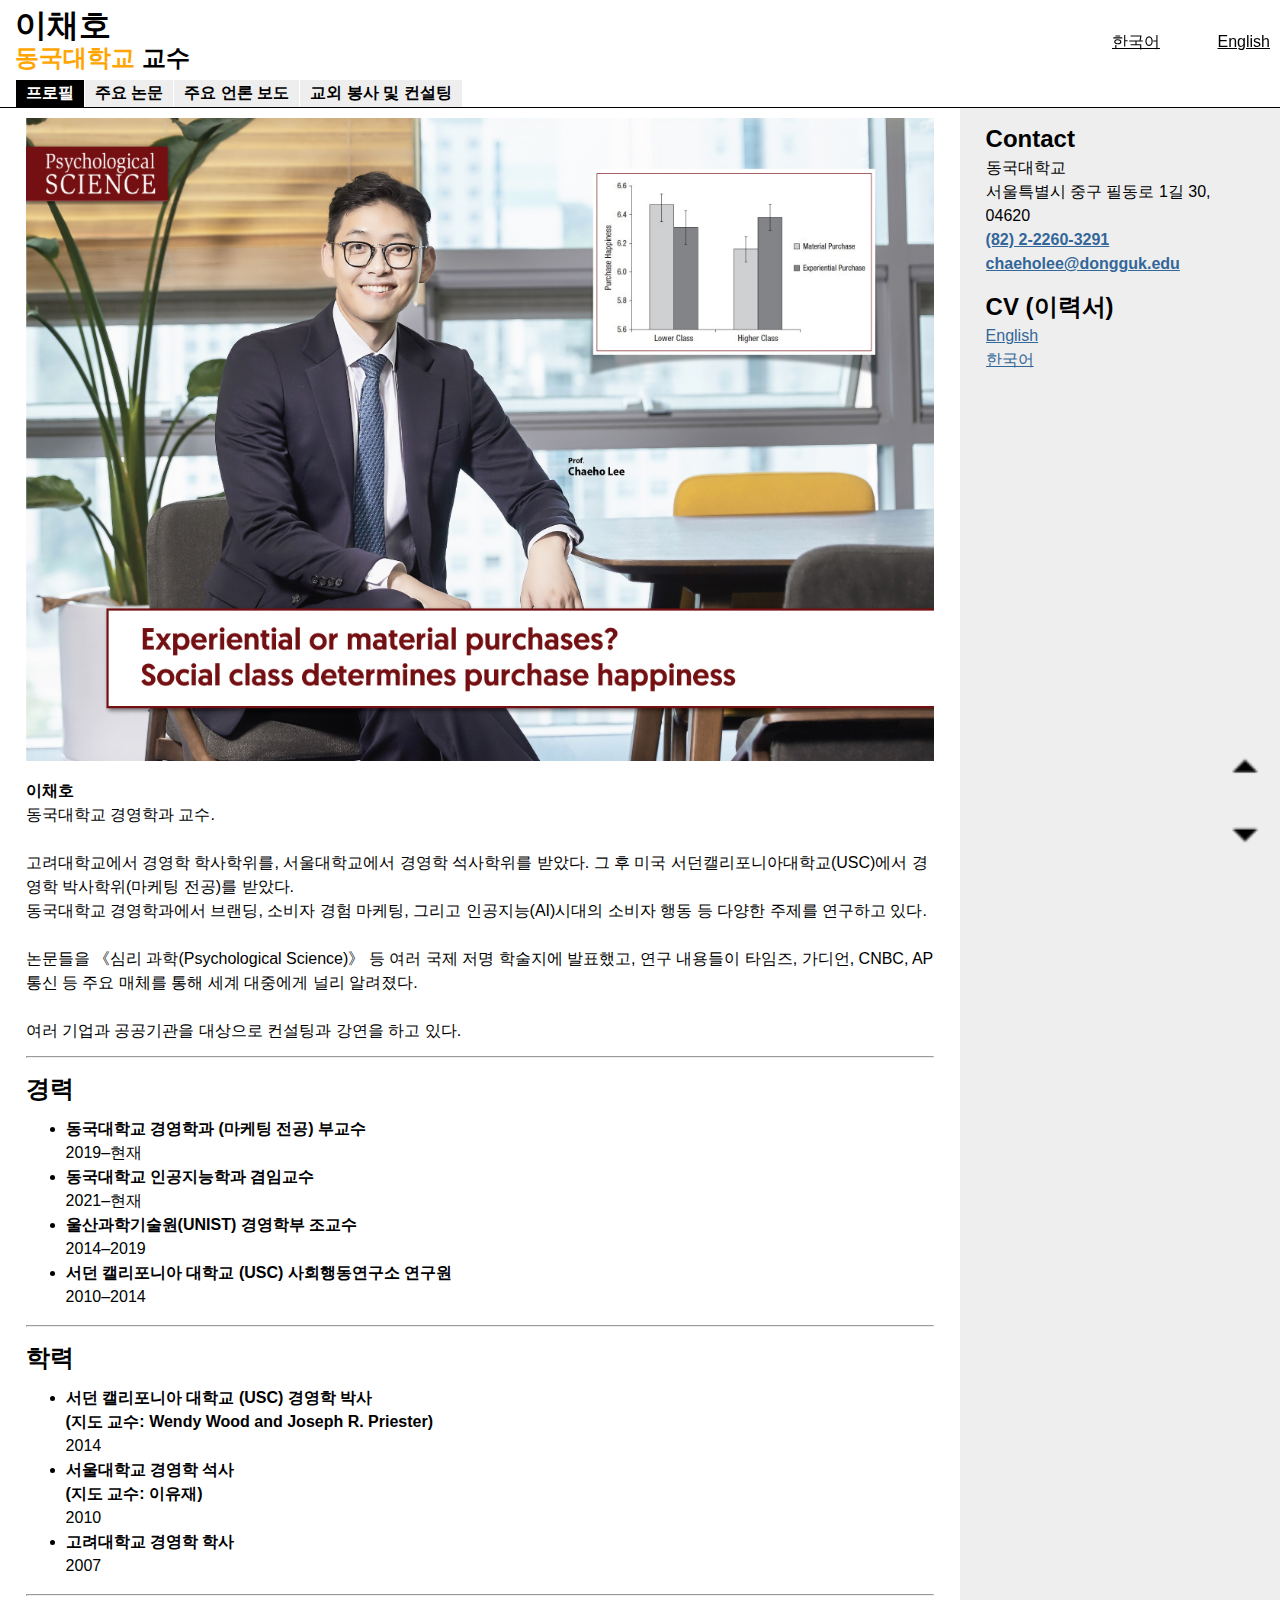
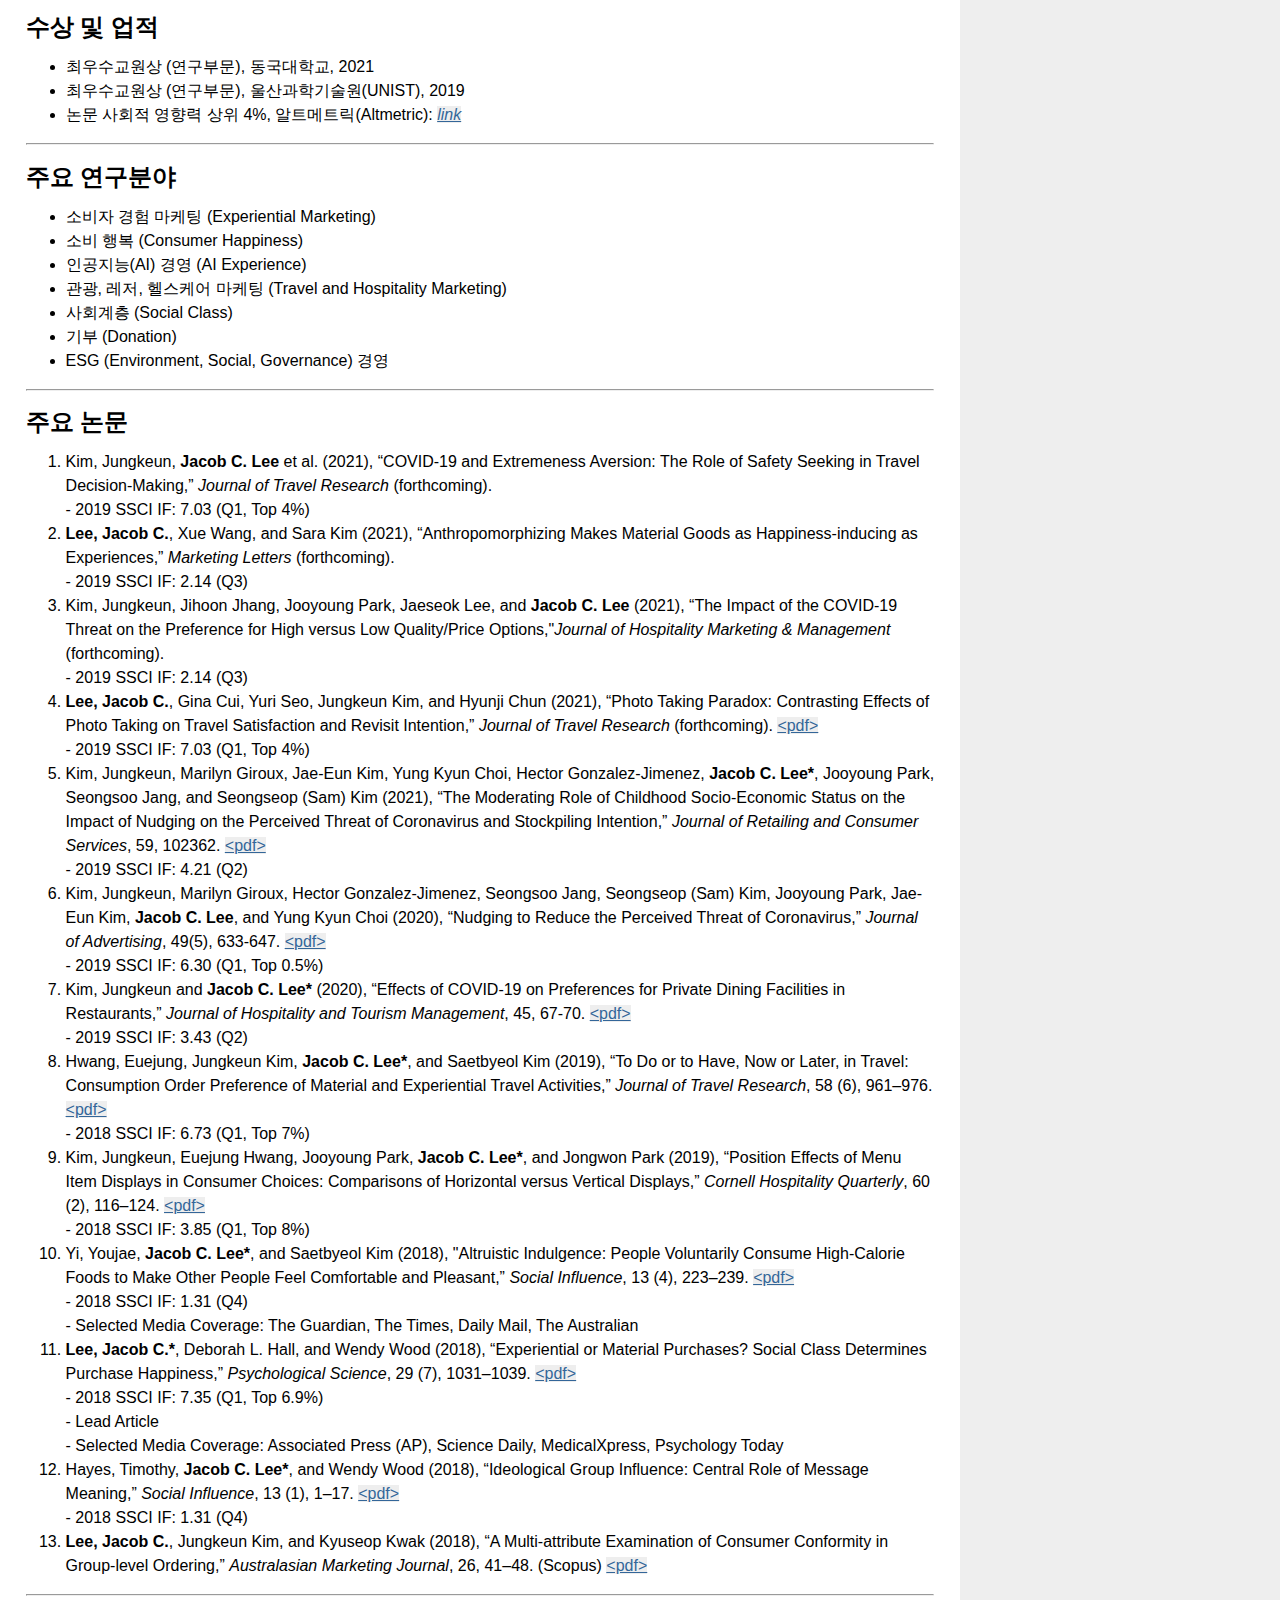
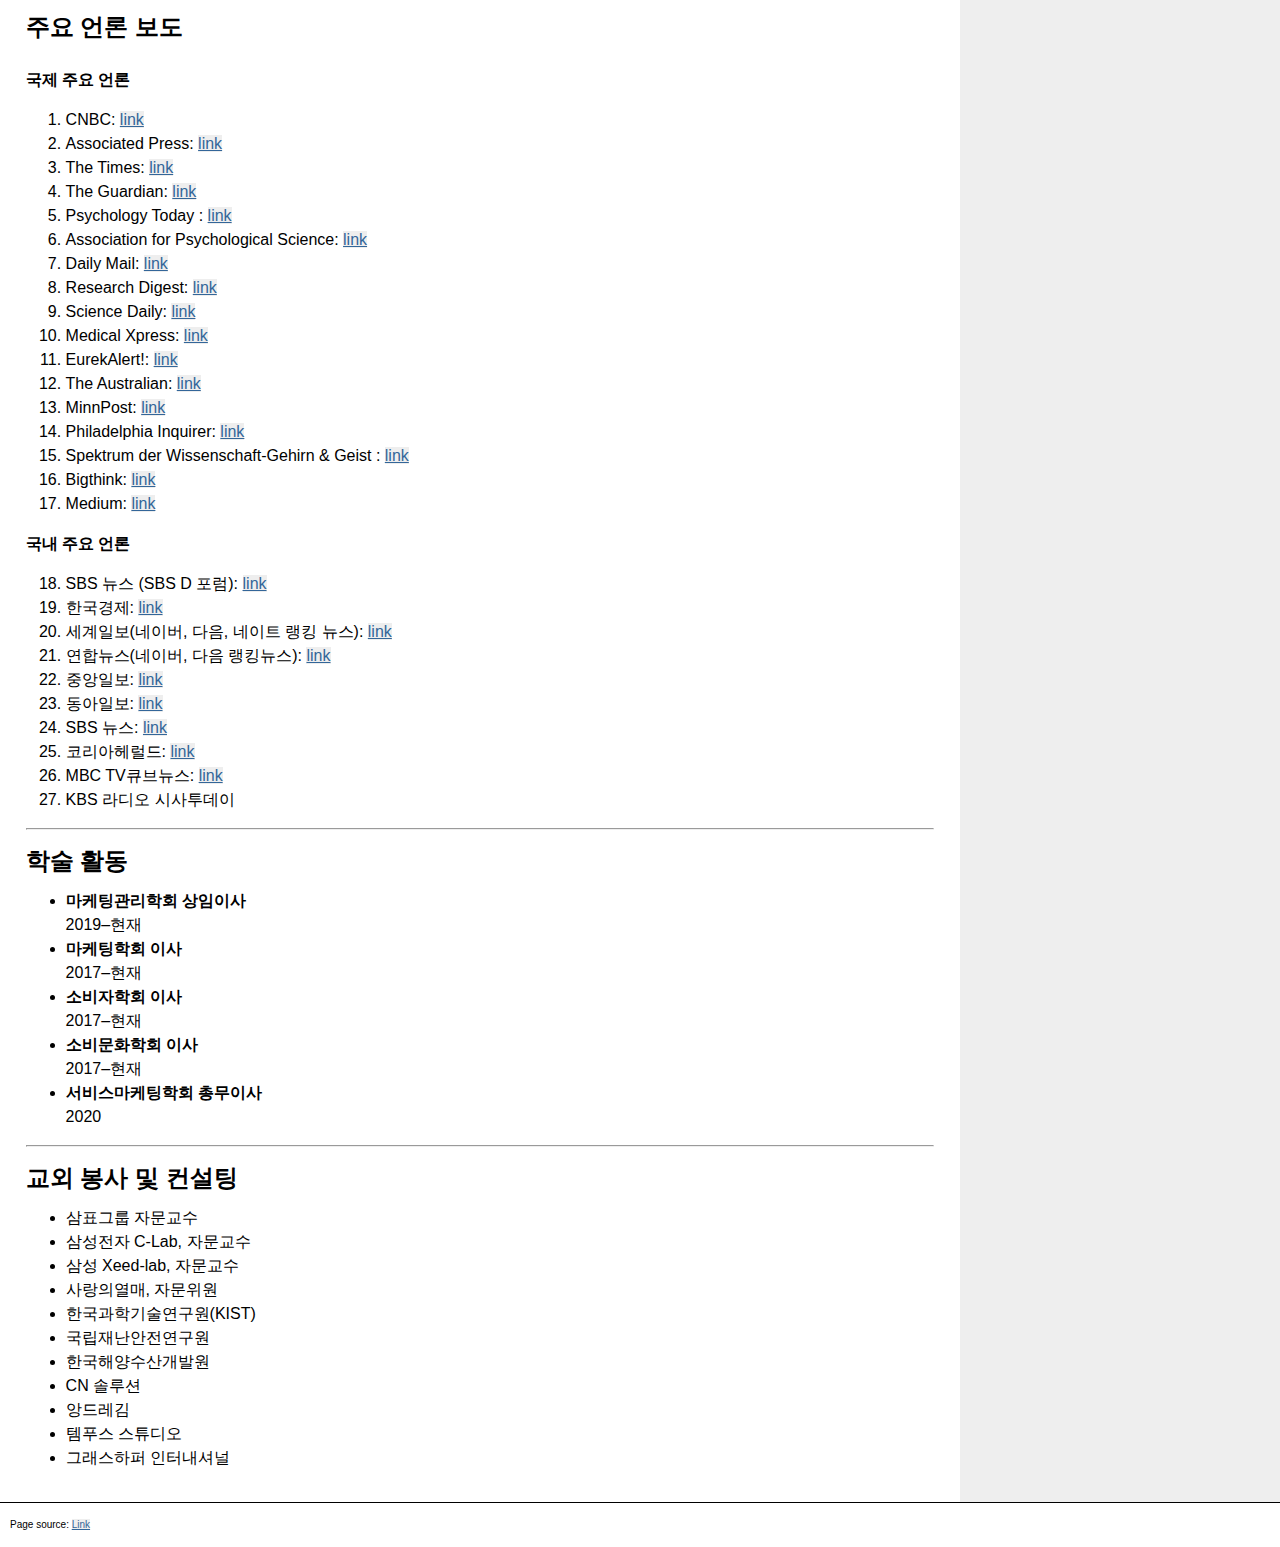
<file: index.html>
<!DOCTYPE html PUBLIC "-//W3C//DTD XHTML 1.0 Strict//EN" "https://www.w3.org/TR/xhtml1/DTD/xhtml1-strict.dtd">
<html xmlns="https://www.w3.org/1999/xhtml" xml:lang="en-GB">
<head>
	<title>이채호 교수</title>
	<meta http-equiv="Content-Type" content="application/xhtml+xml; charset=utf-8" />
	<meta name="description" content="Prof. Chaeho Lee" />
	<meta name="keywords" content="Prof. Chaeho Lee" />
	<meta name="robots" content="index, follow" />

	<!-- 카카오톡 링크 공유 시 표시되는 이미지 및 정보 수정 -->
	<meta property="og:type" content="website">
	<meta property="og:url" content="http://chaeho.com">
	<meta property="og:title" content="이채호 교수">
	<meta property="og:description" content="이채호 교수 공식 웹사이트">
	<meta property="og:image" content="http://chaeho.com/figures/dguicon.PNG">

	<link rel="shortcut icon" href="figures/dguicon.PNG" type="image/x-icon" />
	<link href="https://cdn.jsdelivr.net/npm/bootstrap@5.0.0-beta3/dist/css/bootstrap.min.css" rel="stylesheet" integrity="sha384-eOJMYsd53ii+scO/bJGFsiCZc+5NDVN2yr8+0RDqr0Ql0h+rP48ckxlpbzKgwra6" crossorigin="anonymous">
	<link rel="stylesheet" type="text/css" href="style.css" media="screen" />
</head>

<body>
<div id="header">
	<h1>이채호</h1>
	<h2><FONT color="orange">동국대학교</FONT> 교수</h2>
    <ul>
		<li><a href="#profile" class="active"><span><b>프로필</b></span></a></li>
		<li><a href="#pubs"><span><b>주요 논문</b></span></a></li>
		<li><a href="#media"><span><b>주요 언론 보도</b></span></a></li>
		<li><a href="#consulting"><span><b>교외 봉사 및 컨설팅</b></span></a></li>
	</ul>
</div>
<div class="colmask rightmenu">
        <div class="colleft">
                <div class="col1">
					<img class ="introduce" src="figures/profile_fixed.jpg">
					<p>
						<strong>이채호</strong><br>
						동국대학교 경영학과 교수.<br><br>
						고려대학교에서 경영학 학사학위를, 서울대학교에서 경영학 석사학위를 받았다. 그 후 미국 서던캘리포니아대학교(USC)에서 경영학 박사학위(마케팅 전공)를 받았다.<br>
						동국대학교 경영학과에서 브랜딩, 소비자 경험 마케팅, 그리고 인공지능(AI)시대의 소비자 행동 등 다양한 주제를 연구하고 있다.<br><br>
						논문들을 《심리 과학(Psychological Science)》 등 여러 국제 저명 학술지에 발표했고, 연구 내용들이 타임즈, 가디언, CNBC, AP통신 등 주요 매체를 통해 세계 대중에게 널리 알려졌다.<br><br>
						여러 기업과 공공기관을 대상으로 컨설팅과 강연을 하고 있다.
					</p>
					<hr>
					<h2 id="1">경력</h2>
				<ul>
					<li><b>동국대학교 경영학과 (마케팅 전공) 부교수</b><br>2019–현재</li>
					<li><b>동국대학교 인공지능학과 겸임교수</b><br>2021–현재</li>
					<li><b>울산과학기술원(UNIST) 경영학부 조교수</b><br>2014–2019</li>
					<li><b>서던 캘리포니아 대학교 (USC) 사회행동연구소 연구원</b><br>2010–2014</li>
				</ul>
				<hr>
				<h2 id="2">학력</h2>
				<ul>
					<li><b>서던 캘리포니아 대학교 (USC) 경영학 박사 
						<br>(지도 교수: Wendy Wood and Joseph R. Priester)</b><br>2014<br> 
					<li><b>서울대학교 경영학 석사 
						<br>(지도 교수: 이유재)</b>
						<br>2010<br> 
					<li><b>고려대학교 경영학 학사</b>
						<br>2007
				</ul>
				<hr>
				<h2 id="awards">수상 및 업적</h2>
					<ul>
						<li>
							최우수교원상 (연구부문), 동국대학교, 2021
						</li>
						<li>
							최우수교원상 (연구부문), 울산과학기술원(UNIST), 2019
						</li>
						<li>
							논문 사회적 영향력 상위 4%, 알트메트릭(Altmetric): <a href="https://sage.altmetric.com/details/42559614#score"><i>link</i></a>
						</li>
					</ul>
				<hr>
				<h2 id="4">주요 연구분야</h2>
				<ul>
					<li>소비자 경험 마케팅 (Experiential Marketing)</li>
					<li>소비 행복 (Consumer Happiness)</li>
					<li>인공지능(AI) 경영 (AI Experience)</li>
					<li>관광, 레저, 헬스케어 마케팅 (Travel and Hospitality Marketing)</li>
					<li>사회계층 (Social Class)</li>
					<li>기부 (Donation)</li>
					<li>ESG (Environment, Social, Governance) 경영</li>
				</ul>
				<hr>
			<h2 id="pubs">주요 논문</h2>
				<ol>
					<li>Kim, Jungkeun, <b>Jacob C. Lee</b> et al. (2021), “COVID-19 and Extremeness Aversion: The Role of Safety Seeking in Travel Decision-Making,” <i>Journal of Travel Research</i> (forthcoming).
						<br>- 2019 SSCI IF: 7.03 (Q1, Top 4%)
					</li>
					<li><b>Lee, Jacob C.</b>, Xue Wang, and Sara Kim (2021), “Anthropomorphizing Makes Material Goods as Happiness-inducing as Experiences,” <i>Marketing Letters</i> (forthcoming).
						<br>- 2019 SSCI IF: 2.14 (Q3)
					</li>
					<li>Kim, Jungkeun, Jihoon Jhang, Jooyoung Park, Jaeseok Lee, and <b>Jacob C. Lee</b> (2021), “The Impact of the COVID-19 Threat on the Preference for High versus Low Quality/Price Options,"<i>Journal of Hospitality Marketing & Management</i> (forthcoming).
						<br>- 2019 SSCI IF: 2.14 (Q3)
					</li>
					<li><b>Lee, Jacob C.</b>, Gina Cui, Yuri Seo, Jungkeun Kim, and Hyunji Chun (2021), “Photo Taking Paradox: Contrasting Effects of Photo Taking on Travel Satisfaction and Revisit Intention,” <i>Journal of Travel Research</i> (forthcoming).
						<a href="Archive/4/Lee et al (2021) JTR_Photo Paradox.pdf">&lt;pdf&gt;</a>
						<br>- 2019 SSCI IF: 7.03 (Q1, Top 4%)
					</li>
					<li>Kim, Jungkeun, Marilyn Giroux, Jae-Eun Kim, Yung Kyun Choi, Hector Gonzalez-Jimenez, <b>Jacob C. Lee*</b>, Jooyoung Park, Seongsoo Jang, and Seongseop (Sam) Kim (2021), “The Moderating Role of Childhood Socio-Economic Status on the Impact of Nudging on the Perceived Threat of Coronavirus and Stockpiling Intention,” <i>Journal of Retailing and Consumer Services</i>, 59, 102362.
						<a href="Archive/5/Kim et al (2021) JRCS_ COVID SES Stockpiling.pdf">&lt;pdf&gt;</a>
						<br>- 2019 SSCI IF: 4.21 (Q2)
					</li>
					<li>Kim, Jungkeun, Marilyn Giroux, Hector Gonzalez-Jimenez, Seongsoo Jang, Seongseop (Sam) Kim, Jooyoung Park, Jae-Eun Kim, <b>Jacob C. Lee</b>, and Yung Kyun Choi (2020), “Nudging to Reduce the Perceived Threat of Coronavirus,” <i>Journal of Advertising</i>, 49(5), 633-647.  
						<a href="Archive/6/Kim et al (2020) JA_Nudging to Reduce COVID Threat.pdf">&lt;pdf&gt;</a>
						<br>- 2019 SSCI IF: 6.30 (Q1, Top 0.5%)
					</li>
					<li>Kim, Jungkeun and <b>Jacob C. Lee*</b> (2020), “Effects of COVID-19 on Preferences for Private Dining Facilities in Restaurants,” <i>Journal of Hospitality and Tourism Management</i>, 45, 67-70.  
						<a href="Archive/7/8 Kim & Lee (2020) JHTM_COVID on Private Dining.pdf">&lt;pdf&gt;</a>
						<br>- 2019 SSCI IF: 3.43 (Q2)
					</li>
					<li>Hwang, Euejung, Jungkeun Kim, <b>Jacob C. Lee*</b>, and Saetbyeol Kim (2019), “To Do or to Have, Now or Later, in Travel: Consumption Order Preference of Material and Experiential Travel Activities,” <i>Journal of Travel Research</i>, 58 (6), 961–976. 
						<a href="Archive/8/Hwang (2019) JTR_Experiential & Material Travel Schedule.pdf">&lt;pdf&gt;</a>
						<br>- 2018 SSCI IF: 6.73 (Q1, Top 7%)
					</li>
					<li>Kim, Jungkeun, Euejung Hwang, Jooyoung Park, <b>Jacob C. Lee*</b>, and Jongwon Park (2019), “Position Effects of Menu Item Displays in Consumer Choices: Comparisons of Horizontal versus Vertical Displays,” <i>Cornell Hospitality Quarterly</i>, 60 (2), 116–124. 
						<a href="Archive/9/Kim et al (2019) CHQ_ Menu Position Effects.pdf">&lt;pdf&gt;</a>
						<br>- 2018 SSCI IF: 3.85 (Q1, Top 8%)
					</li>
					<li>Yi, Youjae, <b>Jacob C. Lee*</b>, and Saetbyeol Kim (2018), "Altruistic Indulgence: People Voluntarily Consume High-Calorie Foods to Make Other People Feel Comfortable and Pleasant,” <i>Social Influence</i>, 13 (4), 223–239. 
						<a href="Archive/10/Yi et al (2018) SI_Altruistic Indulgence.pdf">&lt;pdf&gt;</a>
						<br>- 2018 SSCI IF: 1.31 (Q4)
						<br>- Selected Media Coverage: The Guardian, The Times, Daily Mail, The Australian
					</li>
					<li>
						<b>Lee, Jacob C.*</b>, Deborah L. Hall, and Wendy Wood (2018), “Experiential or Material Purchases? Social Class Determines Purchase Happiness,” <i>Psychological Science</i>, 29 (7), 1031–1039.
						<a href="Archive/11/Lee et al (2018) PS_ Social Class & Happiness.pdf">&lt;pdf&gt;</a>
						<br>- 2018 SSCI IF: 7.35 (Q1, Top 6.9%) 
						<br>- Lead Article
						<br>- Selected Media Coverage: Associated Press (AP), Science Daily, MedicalXpress, Psychology Today 
					</li>
					<li>Hayes, Timothy, <b>Jacob C. Lee*</b>, and Wendy Wood (2018), “Ideological Group Influence: Central Role of Message Meaning,” <i>Social Influence</i>, 13 (1), 1–17. 
						<a href="Archive/12/Hayes et al (2018) SI_Group Influence & Message Meaning.pdf">&lt;pdf&gt;</a>
						<br>- 2018 SSCI IF: 1.31 (Q4)
					</li>
					<li>
						<b>Lee, Jacob C.</b>, Jungkeun Kim, and Kyuseop Kwak (2018), “A Multi-attribute Examination of Consumer Conformity in Group-level Ordering,” <i>Australasian Marketing Journal</i>, 26, 41–48. (Scopus)
						<a href="Archive/13/Lee et al (2018) AMJ_Consumer Conformity in Group Choice.pdf">&lt;pdf&gt;</a>
					</li>
				</ol>
			<hr>
		<h2 id="media">주요 언론 보도</h2><br>
		<b>국제 주요 언론</b>
		<ol>
			<li>CNBC: <a href="https://www.cnbc.com/2019/10/24/spending-money-on-objects-makes-us-happy-too.html?__source=sharebar%7Cemail&par=sharebar" color="blue">link</a></web></i></li>
			<li>Associated Press: <a href="https://www.apnews.com/95636c744ca14b2abd42e38c8c7f08f8" color="blue">link</a></web></i></li>
			<li>The Times: <a href="https://www.thetimes.co.uk/article/a-friend-in-greed-solidarity-makes-us-choosefatty-foods-kkh272xgz" color="blue">link</a></web></i></li>
			<li>The Guardian: <a href="https://www.theguardian.com/commentisfree/2018/nov/19/lose-weight-blame-friends-impressionable-eater-research" color="blue">link</a></web></i></li>
			<li>Psychology Today : <a href="https://www.psychologytoday.com/us/blog/ulterior-motives/201807/money-happiness-and-socioeconomic-status" color="blue">link</a></web></i></li>
			<li>Association for Psychological Science: <a href="https://www.psychologicalscience.org/news/releases/social-class-determines-whether-buying-experiences-or-things-makes-you-happier.html" color="blue">link</a></web></i></li>
			<li>Daily Mail: <a href="https://www.dailymail.co.uk/health/article-6397831/Youre-likely-choosecalorific-junk-food-let-friend-order-first.html" color="blue">link</a></web></i></li>
			<li>Research Digest: <a href="https://digest.bps.org.uk/2018/09/04/the-experiential-advantage-is-not-universal-the-less-well-off-get-equal-or-more-happiness-from-buying-things/?utm_source=feedburner&utm_medium=feed&utm_campaign=Feed%3A+BpsResearchDigest+%28BPS+Research+Digest%29" color="blue">link</a></web></i>
			<li>Science Daily: <a href="https://www.sciencedaily.com/releases/2018/10/181003134501.htm" color="blue">link</a></web></i></li>
			<li>Medical Xpress: <a href="https://medicalxpress.com/news/2018-10-social-class-greater-happiness.html" color="blue">link</a></web></i></li>
			<li>EurekAlert!: <a href="https://www.eurekalert.org/pub_releases/2018-10/afps-scd100318.php" color="blue">link</a></web></i></li>
			<li>The Australian: <a href="https://www.theaustralian.com.au/subscribe/news/1/?sourceCode=TAWEB_WRE170_a&dest=https%3A%2F%2Fwww.theaustralian.com.au%2Fnews%2Fworld%2Fthe-times%2Fsolidarity-makes-us-choose-fatty-foods%2Fnews-story%2Ff2854f1efab0cf0dab4d8d51d3f092c5&memtype=anonymous&mode=premium&nk=fd375a34ff6efecdd753f06116500f1b-1591760545" color="blue">link</a></web></i></li>
			<li>MinnPost: <a href="https://www.minnpost.com/second-opinion/2018/10/social-class-affects-whether-buying-things-or-experiences-makes-you-happier-study-suggests/" color="blue">link</a></web></i></li>
			<li>Philadelphia Inquirer:  <a href="https://www.inquirer.com/life/give-an-experience-as-a-gift-this-season-20191124.html" color="blue">link</a></web></i></li>
			<li>Spektrum der Wissenschaft-Gehirn & Geist : <a href="https://www.spektrum.de/magazin/wann-besitzdoch-gluecklich-macht/1573070" color="blue">link</a></web></i></li>
			<li>Bigthink:  <a href="https://bigthink.com/scotty-hendricks/is-buying-experiences-better-than-buying-things-not-for-everyone" color="blue">link</a></web></i></li>
			<li>Medium: <a href="https://medium.com/age-of-awareness/7-ways-to-kill-that-urge-to-buy-new-stuff-8d4aec369d34" color="blue">link</a></i></li>
		</ol>
		<b>국내 주요 언론</b>
		<ol start="18">
			<li>SBS 뉴스 (SBS D 포럼): <a href="https://n.news.naver.com/article/055/0000886696" color="blue">link</a></web></li>
			<li>한국경제: <a href="https://n.news.naver.com/article/015/0004513692" color="blue">link</a></web></i>
			<li>세계일보(네이버, 다음, 네이트 랭킹 뉴스): <a href="https://news.nate.com/View/20190420n12149" color="blue">link</a></web></i>
			<li>연합뉴스(네이버, 다음 랭킹뉴스): <a href="https://news.v.daum.net/v/20181031140240409?rcmd=rnhttps://v.kakao.com/v/20181031140240409?fro%20m=tgt" color="blue">link</a></web></i>
			<li>중앙일보: <a href="https://mnews.joins.com/article/23082570" color="blue">link</a></web></i>
			<li>동아일보: <a href="http://news.donga.com/list/3/01/20181031/92664967/1" color="blue">link</a></web></i>
			<li>SBS 뉴스: <a href="https://news.sbs.co.kr/news/endPage.do?news_id=N1004996517" color="blue">link</a></web></i>
			<li>코리아헤럴드: <a href="http://news.heraldcorp.com/view.php?ud=20181031000480" color="blue">link</a></web></i>
			<li>MBC TV큐브뉴스: <a href="https://www.youtube.com/watch?v=XgMnvT2jjOU" color="blue">link</a></web></i>
			<li>KBS 라디오 시사투데이</i>
		</ol>
		<hr>
		
		<h2 id="9">학술 활동</h2>
		<ul>
			<li><b>마케팅관리학회 상임이사</b><br>2019–현재</li>
			<li><b>마케팅학회 이사</b><br>2017–현재</li>
			<li><b>소비자학회 이사</b><br>2017–현재</li>
			<li><b>소비문화학회 이사</b><br>2017–현재</li> 
			<li><b>서비스마케팅학회 총무이사</b><br>2020</li>  
		</ul>

		<hr>

		<h2 id="consulting">교외 봉사 및 컨설팅</h2>
		<ul>
			<li>삼표그룹 자문교수</li>
			<li>삼성전자 C-Lab, 자문교수</li>
			<li>삼성 Xeed-lab, 자문교수</li>
			<li>사랑의열매, 자문위원</li>  
			<li>한국과학기술연구원(KIST)</li> 
			<li>국립재난안전연구원 </li>
			<li>한국해양수산개발원</li>
			<li>CN 솔루션</li>
			<li>앙드레김</li>
			<li>템푸스 스튜디오</li>
			<li>그래스하퍼 인터내셔널</li>
		</ul>
		</div>
		<div class="col2">
        	<h2>Contact</h2>
			동국대학교<br>
			서울특별시 중구 필동로 1길 30, 04620<br>
			<a href = "tel: 02-2260-3291"><b>(82) 2-2260-3291</b><a></a><br>
			<a href = "mailto: chaeholee@dongguk.edu"><b>chaeholee@dongguk.edu</b></a>
			<h2>CV (이력서)</h2>
			<li>
				<a href="/CV/Lee CV(Eng)_2021.4.12.pdf">English</a>
			</li>
			<li>
				<a href="/CV/이채호 이력서(한글)_2021.4.12.pdf">한국어</a>
			</li>
			<!-- <h2>Languages</h2>
			<li>
				<a href="/en.html">English</a>
			</li>
			<li>
				<a href="/index.html">한국어</a>
			</li> -->
			<br>
		</div>
	</div>
</div>

<!-- TOP BOTTOM navigator bar -->
<a id="top" href="#header" title="맨 위로"><img id ="updown" src="figures/arrow-up-s-fill.png"></a>
<a id="bottom" href="#footer" title="맨 아래로"><img id ="updown" src="figures/arrow-down-s-fill.png"></a>

<a href="index.html" id="ko" class="btn btn-secondary btn-lg" title="한국어 페이지로" role="button" aria-disabled="true">한국어</a>
<a href="en.html" id="en" class="btn btn-secondary btn-lg" title="go to english page" role="button" aria-disabled="true">English</a>

<div id="footer">
	<FONT size ="1"><p>Page source: <a href="https://matthewjamestaylor.com/blog/perfect-multi-column-liquid-layouts", target="new">Link</a></p></FONT>
</div>
</body>
</html>
</file>
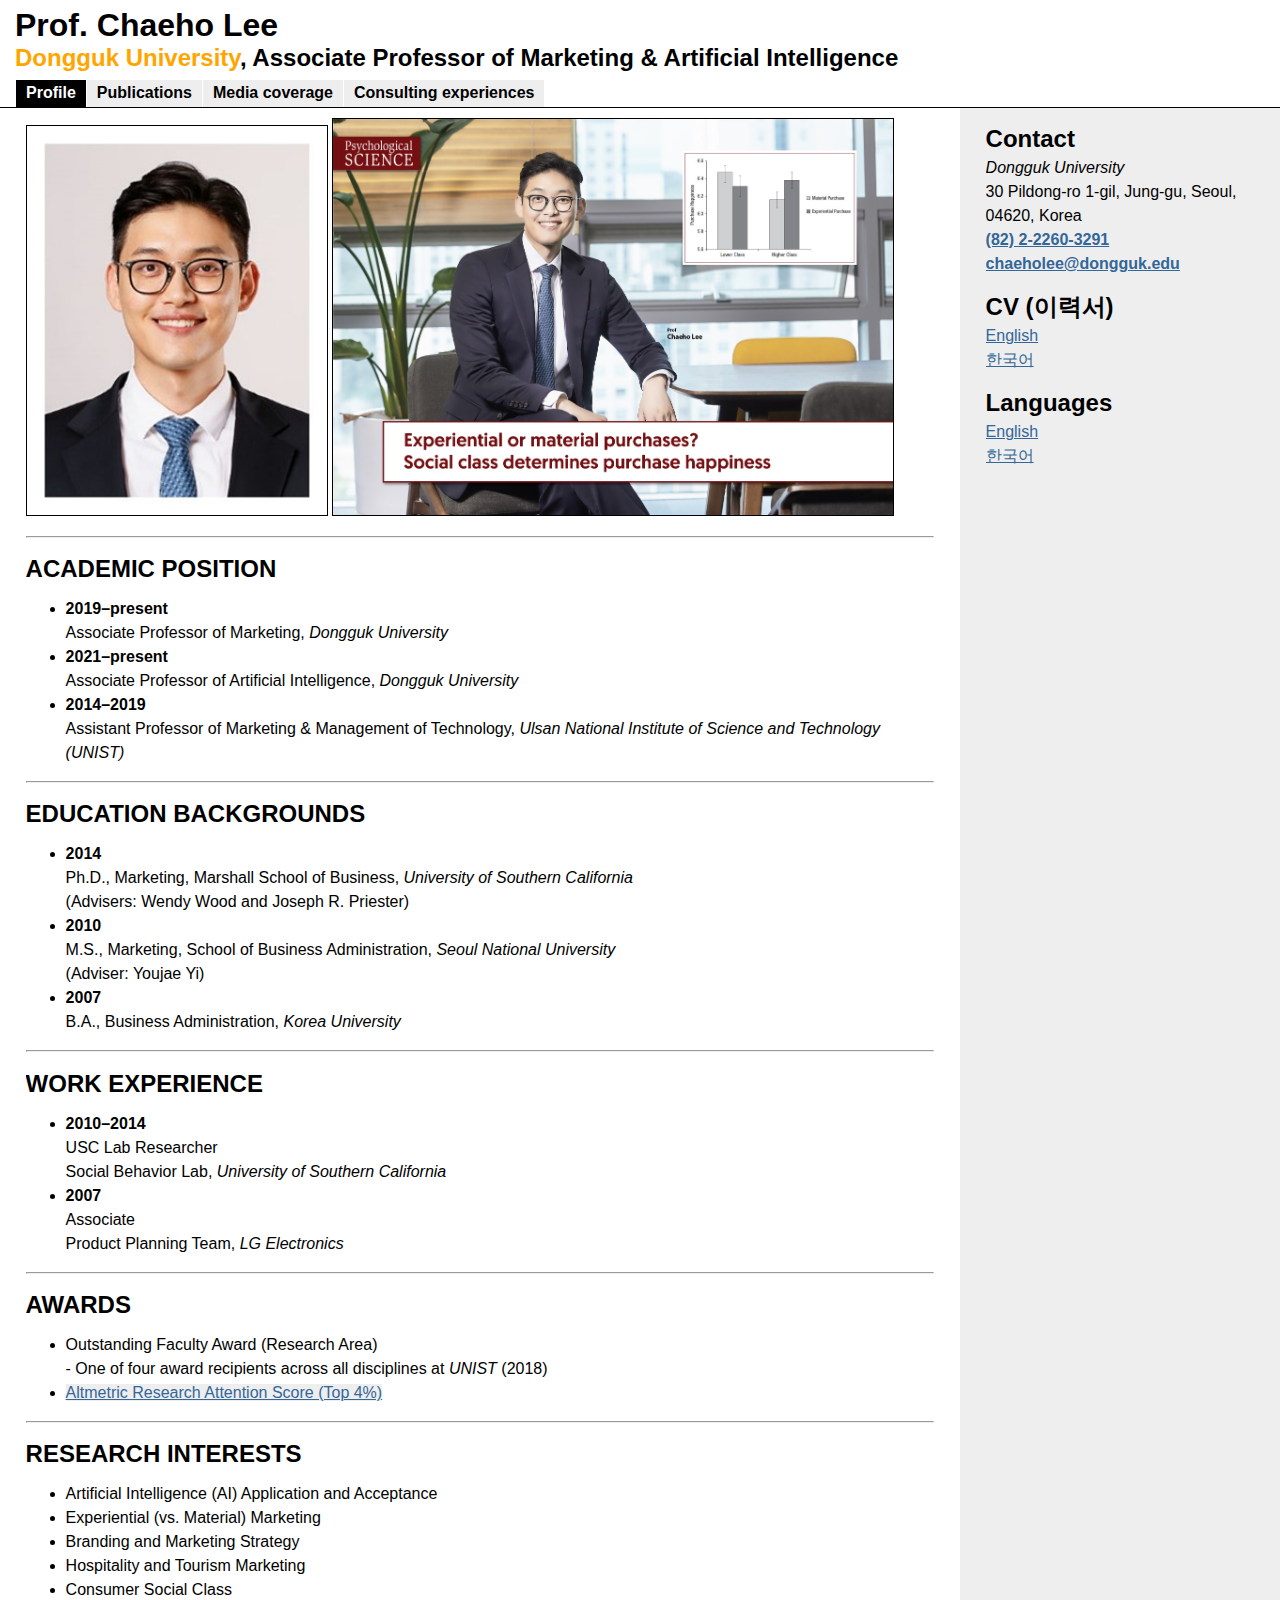
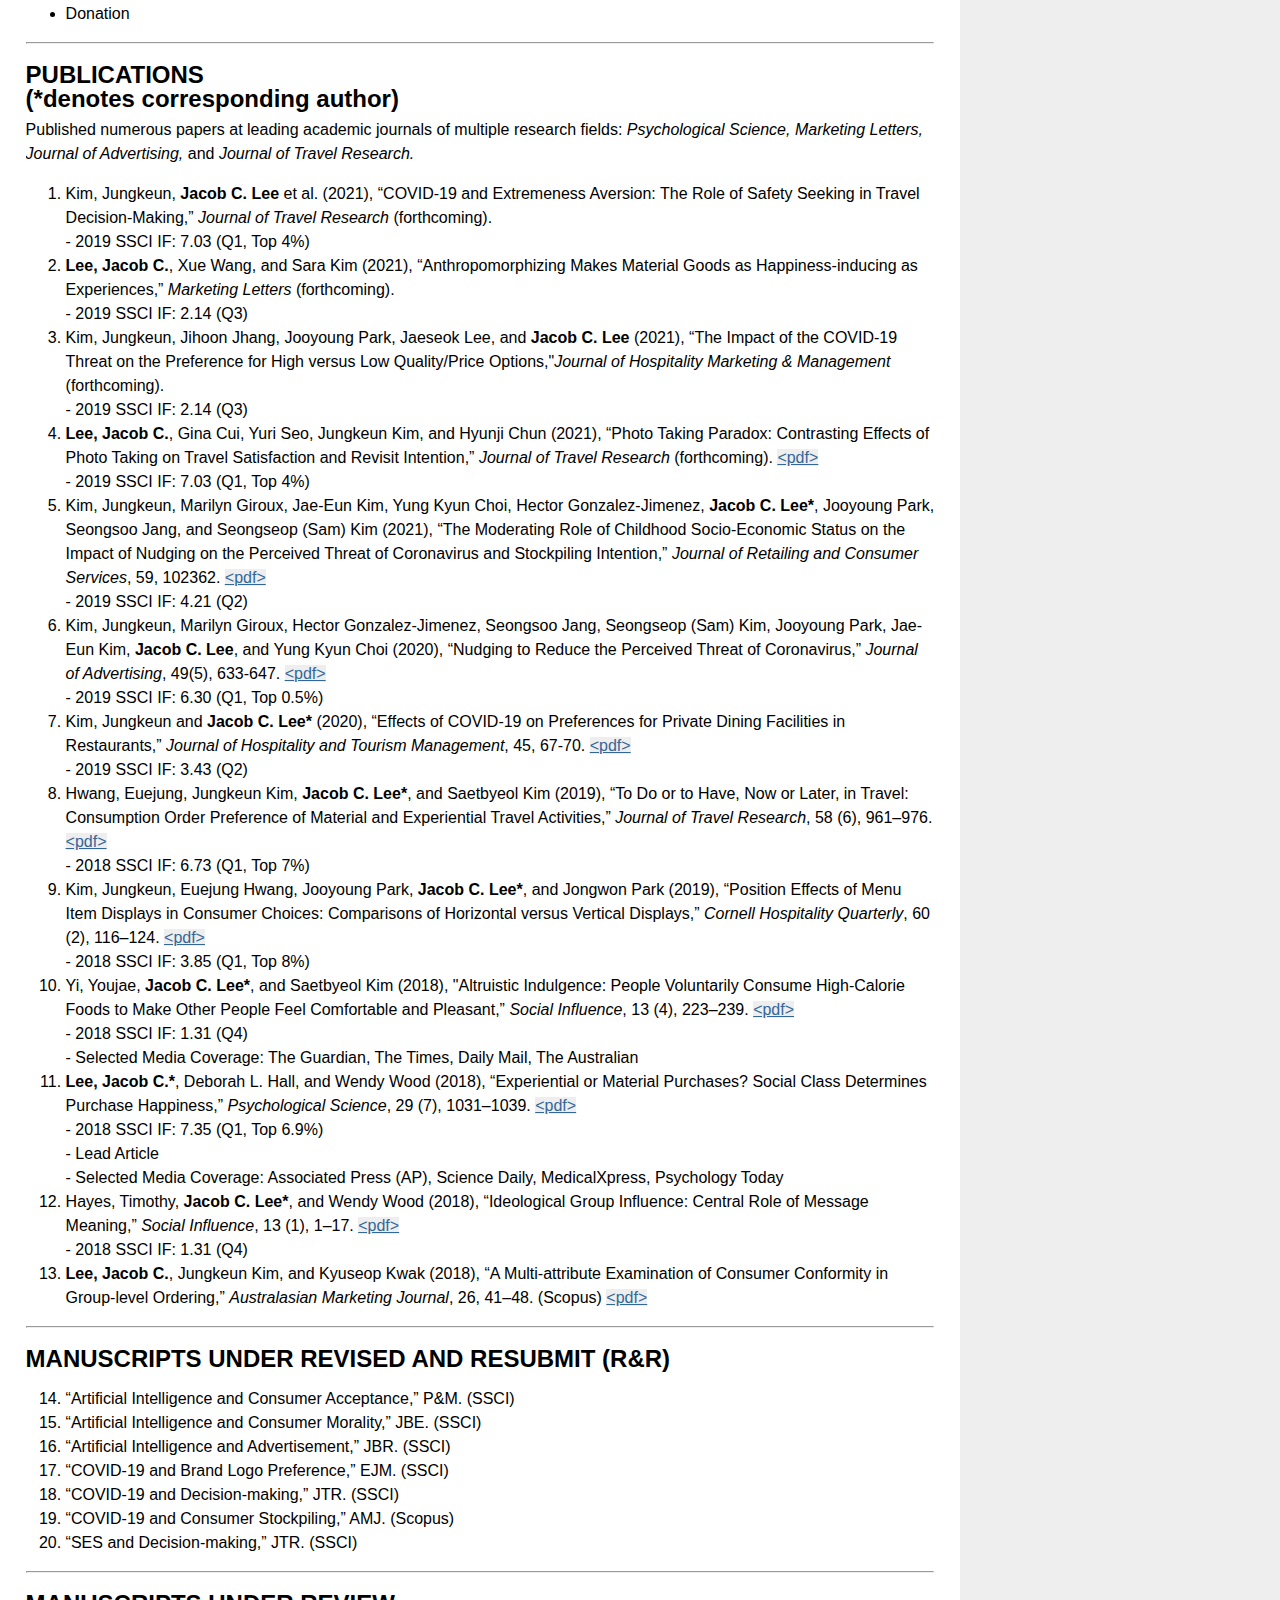
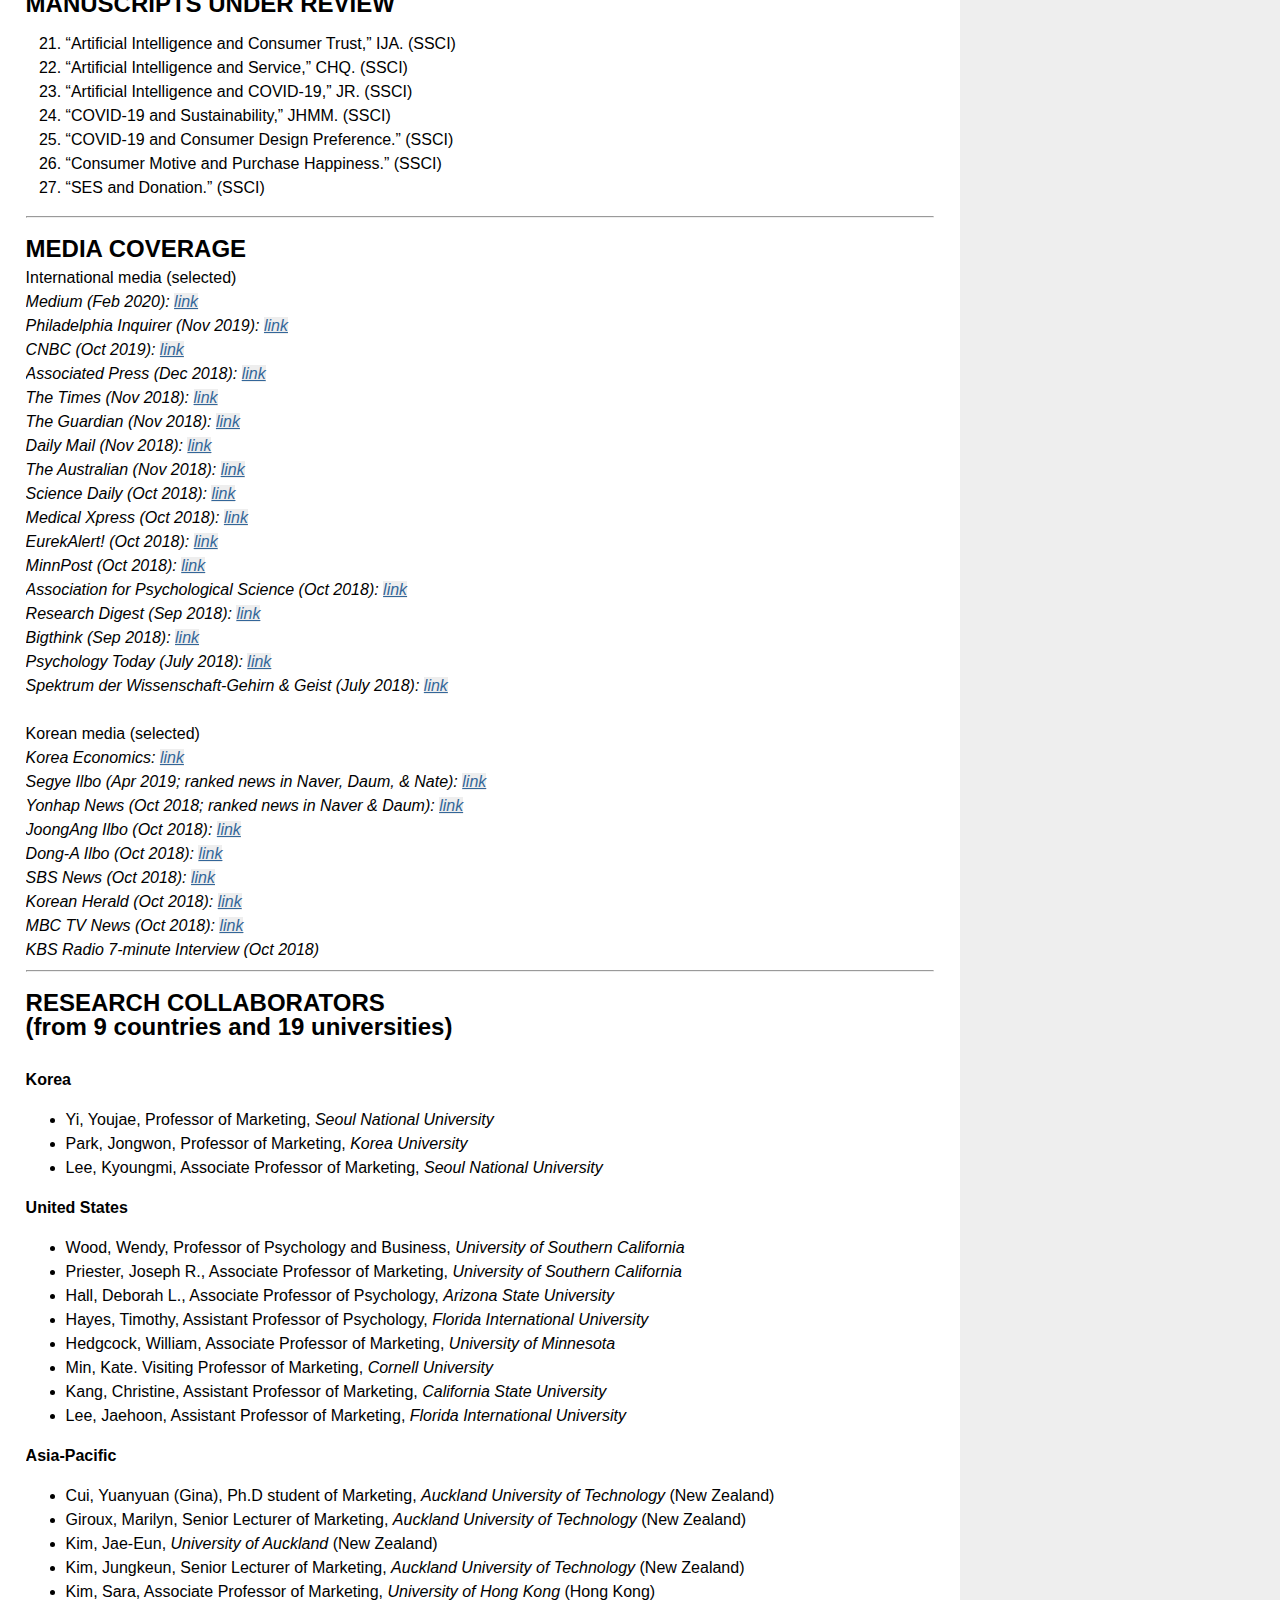
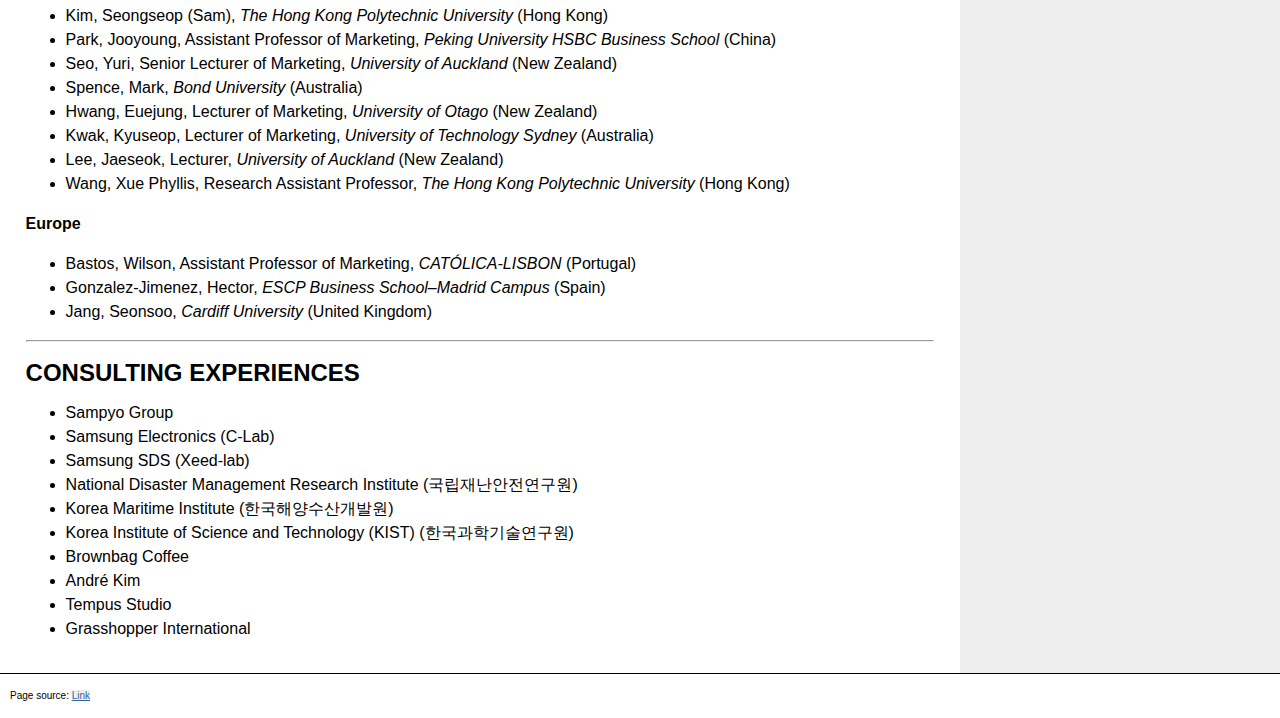
<file: en.html>
<!DOCTYPE html PUBLIC "-//W3C//DTD XHTML 1.0 Strict//EN" "https://www.w3.org/TR/xhtml1/DTD/xhtml1-strict.dtd">
<html xmlns="https://www.w3.org/1999/xhtml" xml:lang="en-GB">
<head>
	<title>Prof. Chaeho Lee - Official Web</title>
	<meta http-equiv="Content-Type" content="application/xhtml+xml; charset=utf-8" />
	<meta name="description" content="Prof. Chaeho Lee" />
	<meta name="keywords" content="Prof. Chaeho Lee" />
	<meta name="robots" content="index, follow" />
	
	<!-- 카카오톡 링크 공유 시 표시되는 이미지 및 정보 수정 -->
	<meta property="og:type" content="website">
	<meta property="og:url" content="http://chaeho.com/en.html">
	<meta property="og:title" content="Prof. Chaeho Lee">
	<meta property="og:description" content="Prof. Chaeho Lee - Official Web">
	<meta property="og:image" content="http://chaeho.com/figures/dguicon.PNG">

	<link rel="shortcut icon" href="figures/dguicon.PNG" type="image/x-icon" />
	<link rel="stylesheet" type="text/css" href="style.css" media="screen" />
</head>

<body>
<div id="header">
	<h1>Prof. Chaeho Lee</h1>
	<h2><FONT color="orange">Dongguk University</FONT>, Associate Professor of Marketing & Artificial Intelligence</h2>
    <ul>
		<li><a href="#profile" class="active"><span><b>Profile</b></span></a></li>
		<!-- <li><a href="#1"><span><b>Academic position</b></span></a></li> -->
		<!-- <li><a href="#2"><span><b>Education backgrounds</b></span></a></li> -->
		<!-- <li><a href="#3"><span><b>Work experience</b></span></a></li> -->
		<!-- <li><a href="#awards"><span><b>Awards</b></span></a></li> -->
		<!-- <li><a href="#4"><span><b>Research interests</b></span></a></li> -->
		<li><a href="#pubs"><span><b>Publications</b></span></a></li>
		<!-- <li><a href="#6"><span><b>Manuscripts under revised and resubmit (R&R)</b></span></a></li> -->
		<!-- <li><a href="#7"><span><b>Manuscripts under review</b></span></a></li> -->
		<li><a href="#media"><span><b>Media coverage</b></span></a></li>
		<!-- <li><a href="#9"><span><b>Research collaborators</b></span></a></li> -->
		<li><a href="#consulting"><span><b>Consulting experiences</b></span></a></li>
	</ul>
</div>
<div class="colmask rightmenu">
        <div class="colleft">
                <div class="col1">
                        <!-- Column 1 start -->
                                <img src="figures/portrait.jpg" width="300" border="1"/>
								<img src="figures/profile_fixed.jpg" width="560" border="1"/>
								<hr>
								<h2 id="1">ACADEMIC POSITION</h2>
				<ul>
					<li><b>2019–present</b><br>Associate Professor of Marketing, <i>Dongguk University</i>
					<li><b>2021–present</b><br>Associate Professor of Artificial Intelligence, <i>Dongguk University</i>
					<li><b>2014–2019</b><br>Assistant Professor of Marketing & Management of Technology, <i>Ulsan National Institute of Science and Technology (UNIST)</i></li>
				</ul>
				<hr>
				<!--<img src="figures/thesis.png" width="10%" height="10%"/>-->
				<h2 id="2">EDUCATION BACKGROUNDS</h2>
                                <ul>
									<li><b>2014</b><br>   Ph.D., Marketing, Marshall School of Business, <i>University of Southern California</i><br> 
	     							 (Advisers: Wendy Wood and Joseph R. Priester)
         							<li><b>2010</b><br>   M.S., Marketing, School of Business Administration, <i>Seoul National University</i><br> 
	      							(Adviser: Youjae Yi)
         							<li><b>2007</b><br>   B.A., Business Administration, <i>Korea University</i> 
                                </ul>
				<hr>
				<!--<img src="figures/professor.png" width="10%" height="10%"/>-->
				<h2 id="3">WORK EXPERIENCE</h2>
						<ul>
							<li><b>2010–2014</b><br> USC Lab Researcher<br> 
								Social Behavior Lab, <i>University of Southern California</i></li>                              
						   <li><b>2007</b><br>Associate<br>
						   Product Planning Team, <i>LG Electronics</i></li>
					  
						</ul>
				<hr>
				<h2 id="awards">AWARDS</h2>
					<ul>
						<li>Outstanding Faculty Award (Research Area)</li>
						- One of four award recipients across all disciplines at <i>UNIST</i> (2018)</li>
						<li><a href="https://sage.altmetric.com/details/42559614#score">Altmetric Research Attention Score (Top 4%)</a></li>
					</ul>
				<hr>
				<h2 id="4">RESEARCH INTERESTS</h2>
				<ul>
					<li>Artificial Intelligence (AI) Application and Acceptance</li>
					<li>Experiential (vs. Material) Marketing</li>
					<li>Branding and Marketing Strategy</li>
					<li>Hospitality and Tourism Marketing</li>
					<li>Consumer Social Class</li>
					<li>Donation</li>
				</ul>
				<hr>
			<h2 id="pubs">PUBLICATIONS<br> (*denotes corresponding author)</h2>
			<p>Published numerous papers at leading academic journals of multiple research fields: <i>Psychological Science, <i>Marketing Letters</i>, Journal of Advertising, </i>and <i>Journal of Travel Research.</i></p>
				<ol>
					<li>Kim, Jungkeun, <b>Jacob C. Lee</b> et al. (2021), “COVID-19 and Extremeness Aversion: The Role of Safety Seeking in Travel Decision-Making,” <i>Journal of Travel Research</i> (forthcoming).
						<br>- 2019 SSCI IF: 7.03 (Q1, Top 4%)
					</li>
					<li><b>Lee, Jacob C.</b>, Xue Wang, and Sara Kim (2021), “Anthropomorphizing Makes Material Goods as Happiness-inducing as Experiences,” <i>Marketing Letters</i> (forthcoming).
						<br>- 2019 SSCI IF: 2.14 (Q3)
					</li>
					<li>Kim, Jungkeun, Jihoon Jhang, Jooyoung Park, Jaeseok Lee, and <b>Jacob C. Lee</b> (2021), “The Impact of the COVID-19 Threat on the Preference for High versus Low Quality/Price Options,"<i>Journal of Hospitality Marketing & Management</i> (forthcoming).
						<br>- 2019 SSCI IF: 2.14 (Q3)
					</li>
					<li><b>Lee, Jacob C.</b>, Gina Cui, Yuri Seo, Jungkeun Kim, and Hyunji Chun (2021), “Photo Taking Paradox: Contrasting Effects of Photo Taking on Travel Satisfaction and Revisit Intention,” <i>Journal of Travel Research</i> (forthcoming).
						<a href="Archive/4/Lee et al (2021) JTR_Photo Paradox.pdf">&lt;pdf&gt;</a>
						<!-- <a href="10.1177/0047287520912334">dio</a> -->
						<br>- 2019 SSCI IF: 7.03 (Q1, Top 4%)
					</li>
					<li>Kim, Jungkeun, Marilyn Giroux, Jae-Eun Kim, Yung Kyun Choi, Hector Gonzalez-Jimenez, <b>Jacob C. Lee*</b>, Jooyoung Park, Seongsoo Jang, and Seongseop (Sam) Kim (2021), “The Moderating Role of Childhood Socio-Economic Status on the Impact of Nudging on the Perceived Threat of Coronavirus and Stockpiling Intention,” <i>Journal of Retailing and Consumer Services</i>, 59, 102362.
						<a href="Archive/5/Kim et al (2021) JRCS_ COVID SES Stockpiling.pdf">&lt;pdf&gt;</a>
						<!-- <a href="10.1016/j.jretconser.2020.102362">dio</a> -->
						<br>- 2019 SSCI IF: 4.21 (Q2)
					</li>
					<li>Kim, Jungkeun, Marilyn Giroux, Hector Gonzalez-Jimenez, Seongsoo Jang, Seongseop (Sam) Kim, Jooyoung Park, Jae-Eun Kim, <b>Jacob C. Lee</b>, and Yung Kyun Choi (2020), “Nudging to Reduce the Perceived Threat of Coronavirus,” <i>Journal of Advertising</i>, 49(5), 633-647.  
						<a href="Archive/6/Kim et al (2020) JA_Nudging to Reduce COVID Threat.pdf">&lt;pdf&gt;</a>
						<!-- <a href="10.1080/00913367.2020.1806154">dio</a> -->
						<br>- 2019 SSCI IF: 6.30 (Q1, Top 0.5%)
					</li>
					<li>Kim, Jungkeun and <b>Jacob C. Lee*</b> (2020), “Effects of COVID-19 on Preferences for Private Dining Facilities in Restaurants,” <i>Journal of Hospitality and Tourism Management</i>, 45, 67-70.  
						<a href="Archive/7/8 Kim & Lee (2020) JHTM_COVID on Private Dining.pdf">&lt;pdf&gt;</a>
						<br>- 2019 SSCI IF: 3.43 (Q2)
					</li>
					<li>Hwang, Euejung, Jungkeun Kim, <b>Jacob C. Lee*</b>, and Saetbyeol Kim (2019), “To Do or to Have, Now or Later, in Travel: Consumption Order Preference of Material and Experiential Travel Activities,” <i>Journal of Travel Research</i>, 58 (6), 961–976. 
						<a href="Archive/8/Hwang (2019) JTR_Experiential & Material Travel Schedule.pdf">&lt;pdf&gt;</a>
						<br>- 2018 SSCI IF: 6.73 (Q1, Top 7%)
					</li>
					<li>Kim, Jungkeun, Euejung Hwang, Jooyoung Park, <b>Jacob C. Lee*</b>, and Jongwon Park (2019), “Position Effects of Menu Item Displays in Consumer Choices: Comparisons of Horizontal versus Vertical Displays,” <i>Cornell Hospitality Quarterly</i>, 60 (2), 116–124. 
						<a href="Archive/9/Kim et al (2019) CHQ_ Menu Position Effects.pdf">&lt;pdf&gt;</a>
						<br>- 2018 SSCI IF: 3.85 (Q1, Top 8%)
					</li>
					<li>Yi, Youjae, <b>Jacob C. Lee*</b>, and Saetbyeol Kim (2018), "Altruistic Indulgence: People Voluntarily Consume High-Calorie Foods to Make Other People Feel Comfortable and Pleasant,” <i>Social Influence</i>, 13 (4), 223–239. 
						<a href="Archive/10/Yi et al (2018) SI_Altruistic Indulgence.pdf">&lt;pdf&gt;</a>
						<br>- 2018 SSCI IF: 1.31 (Q4)
						<br>- Selected Media Coverage: The Guardian, The Times, Daily Mail, The Australian
					</li>
					<li>
						<b>Lee, Jacob C.*</b>, Deborah L. Hall, and Wendy Wood (2018), “Experiential or Material Purchases? Social Class Determines Purchase Happiness,” <i>Psychological Science</i>, 29 (7), 1031–1039.
						<a href="Archive/11/Lee et al (2018) PS_ Social Class & Happiness.pdf">&lt;pdf&gt;</a>
						<br>- 2018 SSCI IF: 7.35 (Q1, Top 6.9%) 
						<br>- Lead Article
						<br>- Selected Media Coverage: Associated Press (AP), Science Daily, MedicalXpress, Psychology Today 
					</li>
					<li>Hayes, Timothy, <b>Jacob C. Lee*</b>, and Wendy Wood (2018), “Ideological Group Influence: Central Role of Message Meaning,” <i>Social Influence</i>, 13 (1), 1–17. 
						<a href="Archive/12/Hayes et al (2018) SI_Group Influence & Message Meaning.pdf">&lt;pdf&gt;</a>
						<br>- 2018 SSCI IF: 1.31 (Q4)
					</li>
					<li>
						<b>Lee, Jacob C.</b>, Jungkeun Kim, and Kyuseop Kwak (2018), “A Multi-attribute Examination of Consumer Conformity in Group-level Ordering,” <i>Australasian Marketing Journal</i>, 26, 41–48. (Scopus)
						<a href="Archive/13/Lee et al (2018) AMJ_Consumer Conformity in Group Choice.pdf">&lt;pdf&gt;</a>
					</li>
				</ol>
			<hr>
			<h2 id="6">MANUSCRIPTS UNDER REVISED AND RESUBMIT (R&R)</h2>
		<ol start="14">
			<li>“Artificial Intelligence and Consumer Acceptance,” P&M. (SSCI)</li>

			<li>“Artificial Intelligence and Consumer Morality,” JBE. (SSCI)</li>

			<li>“Artificial Intelligence and Advertisement,” JBR. (SSCI)</li>

			<li>“COVID-19 and Brand Logo Preference,” EJM. (SSCI)</li>

			<li>“COVID-19 and Decision-making,” JTR. (SSCI)</li>

			<li>“COVID-19 and Consumer Stockpiling,” AMJ. (Scopus)</li>

			<li>“SES and Decision-making,” JTR. (SSCI)</li>
		</ol>
		<hr>
		<h2 id="7">MANUSCRIPTS UNDER REVIEW</h2>
		<ol start="21">
			<li>“Artificial Intelligence and Consumer Trust,” IJA. (SSCI)</li>

			<li>“Artificial Intelligence and Service,” CHQ. (SSCI)</li>

			<li>“Artificial Intelligence and COVID-19,” JR. (SSCI)</li>

			<li>“COVID-19 and Sustainability,” JHMM. (SSCI)</li>

			<li>“COVID-19 and Consumer Design Preference.” (SSCI)</li>

			<li>“Consumer Motive and Purchase Happiness.” (SSCI)</li>

			<li>“SES and Donation.” (SSCI)</li>
		</ol>
		<hr>
		<h2 id="media">MEDIA COVERAGE</h2>
		International media (selected)
		<li><i>Medium (Feb 2020): <a href="https://medium.com/age-of-awareness/7-ways-to-kill-that-urge-to-buy-new-stuff-8d4aec369d34" color="blue">link</a></i></li>
		<li><i>Philadelphia Inquirer (Nov 2019):  <a href="https://www.inquirer.com/life/give-an-experience-as-a-gift-this-season-20191124.html" color="blue">link</a></web></i></li>
		<li><i>CNBC (Oct 2019): <a href="https://www.cnbc.com/2019/10/24/spending-money-on-objects-makes-us-happy-too.html?__source=sharebar%7Cemail&par=sharebar" color="blue">link</a></web></i></li>
		<li><i>Associated Press (Dec 2018): <a href="https://www.apnews.com/95636c744ca14b2abd42e38c8c7f08f8" color="blue">link</a></web></i></li>
		<li><i>The Times (Nov 2018): <a href="https://www.thetimes.co.uk/article/a-friend-in-greed-solidarity-makes-us-choosefatty-foods-kkh272xgz" color="blue">link</a></web></i></li>
		<li><i>The Guardian (Nov 2018): <a href="https://www.theguardian.com/commentisfree/2018/nov/19/lose-weight-blame-friends-impressionable-eater-research" color="blue">link</a></web></i></li>
		<li><i>Daily Mail (Nov 2018): <a href="https://www.dailymail.co.uk/health/article-6397831/Youre-likely-choosecalorific-junk-food-let-friend-order-first.html" color="blue">link</a></web></i></li>
		<li><i>The Australian (Nov 2018): <a href="https://www.theaustralian.com.au/subscribe/news/1/?sourceCode=TAWEB_WRE170_a&dest=https%3A%2F%2Fwww.theaustralian.com.au%2Fnews%2Fworld%2Fthe-times%2Fsolidarity-makes-us-choose-fatty-foods%2Fnews-story%2Ff2854f1efab0cf0dab4d8d51d3f092c5&memtype=anonymous&mode=premium&nk=fd375a34ff6efecdd753f06116500f1b-1591760545" color="blue">link</a></web></i></li>
		<li><i>Science Daily (Oct 2018): <a href="https://www.sciencedaily.com/releases/2018/10/181003134501.htm" color="blue">link</a></web></i></li>
		<li><i>Medical Xpress (Oct 2018): <a href="https://medicalxpress.com/news/2018-10-social-class-greater-happiness.html" color="blue">link</a></web></i></li>
		<li><i>EurekAlert! (Oct 2018): <a href="https://www.eurekalert.org/pub_releases/2018-10/afps-scd100318.php" color="blue">link</a></web></i></li>
		<li><i>MinnPost (Oct 2018): <a href="https://www.minnpost.com/second-opinion/2018/10/social-class-affects-whether-buying-things-or-experiences-makes-you-happier-study-suggests/" color="blue">link</a></web></i></li>
		<li><i>Association for Psychological Science (Oct 2018): <a href="https://www.psychologicalscience.org/news/releases/social-class-determines-whether-buying-experiences-or-things-makes-you-happier.html" color="blue">link</a></web></i></li>
		<li><i>Research Digest (Sep 2018): <a href="https://digest.bps.org.uk/2018/09/04/the-experiential-advantage-is-not-universal-the-less-well-off-get-equal-or-more-happiness-from-buying-things/?utm_source=feedburner&utm_medium=feed&utm_campaign=Feed%3A+BpsResearchDigest+%28BPS+Research+Digest%29" color="blue">link</a></web></i>
		<li><i>Bigthink (Sep 2018):  <a href="https://bigthink.com/scotty-hendricks/is-buying-experiences-better-than-buying-things-not-for-everyone" color="blue">link</a></web></i></li>
		<li><i>Psychology Today (July 2018): <a href="https://www.psychologytoday.com/us/blog/ulterior-motives/201807/money-happiness-and-socioeconomic-status" color="blue">link</a></web></i></li>
		<li><i>Spektrum der Wissenschaft-Gehirn & Geist (July 2018): <a href="https://www.spektrum.de/magazin/wann-besitzdoch-gluecklich-macht/1573070" color="blue">link</a></web></i></li>
		<br>
		Korean media (selected)
		<li><i>Korea Economics: <a href="https://n.news.naver.com/article/015/0004513692" color="blue">link</a></i></li>
		<li><i>Segye Ilbo (Apr 2019; ranked news in Naver, Daum, & Nate): <a href="https://news.nate.com/View/20190420n12149" color="blue">link</a></web></i>
		<li><i>Yonhap News (Oct 2018; ranked news in Naver & Daum): <a href="https://news.v.daum.net/v/20181031140240409?rcmd=rnhttps://v.kakao.com/v/20181031140240409?fro%20m=tgt" color="blue">link</a></web></i>
		<li><i>JoongAng Ilbo (Oct 2018): <a href="https://mnews.joins.com/article/23082570" color="blue">link</a></web></i>
		<li><i>Dong-A Ilbo (Oct 2018): <a href="http://news.donga.com/list/3/01/20181031/92664967/1" color="blue">link</a></web></i>
		<li><i>SBS News (Oct 2018): <a href="https://news.sbs.co.kr/news/endPage.do?news_id=N1004996517" color="blue">link</a></web></i>
		<li><i>Korean Herald (Oct 2018): <a href="http://news.heraldcorp.com/view.php?ud=20181031000480" color="blue">link</a></web></i>
		<li><i>MBC TV News (Oct 2018): <a href="https://www.youtube.com/watch?v=XgMnvT2jjOU" color="blue">link</a></web></i>
		<li><i>KBS Radio 7-minute Interview (Oct 2018)</i>
		
		<hr>
		<h2 id="9">RESEARCH COLLABORATORS <br>
		(from 9 countries and 19 universities)</h2><br>
		<b>Korea</b>
		<ul>
			<li>Yi, Youjae, Professor of Marketing, <i>Seoul National University</i></li>
			<li>Park, Jongwon, Professor of Marketing, <i>Korea University</i></li>
			<li>Lee, Kyoungmi, Associate Professor of Marketing, <i>Seoul National University</i></li>
		</ul>
		<b>United States</b>
		<ul>
			<li>Wood, Wendy, Professor of Psychology and Business, <i>University of Southern California</i></li> 
			<li>Priester, Joseph R., Associate Professor of Marketing, <i>University of Southern California</i></li> 
			<li>Hall, Deborah L., Associate Professor of Psychology, <i>Arizona State University</i></li> 
			<li>Hayes, Timothy, Assistant Professor of Psychology, <i>Florida International University</i></li> 
			<li>Hedgcock, William, Associate Professor of Marketing, <i>University of Minnesota</i></li>
			<li>Min, Kate. Visiting Professor of Marketing, <i>Cornell University</i></li> 
			<li>Kang, Christine, Assistant Professor of Marketing, <i>California State University</i></li>
			<li>Lee, Jaehoon, Assistant Professor of Marketing, <i>Florida International University</i></li>
		</ul>
		<b>Asia-Pacific</b>
		<ul>
			<li>Cui, Yuanyuan (Gina), Ph.D student of Marketing, <i>Auckland University of Technology</i> (New Zealand)</li>
			<li>Giroux, Marilyn, Senior Lecturer of Marketing, <i>Auckland University of Technology</i> (New Zealand)</li>
			<li>Kim, Jae-Eun, <i>University of Auckland</i> (New Zealand)</li>
			<li>Kim, Jungkeun, Senior Lecturer of Marketing, <i>Auckland University of Technology</i> (New Zealand)</li>
			<li>Kim, Sara, Associate Professor of Marketing, <i>University of Hong Kong</i> (Hong Kong)</li>
			<li>Kim, Seongseop (Sam), <i>The Hong Kong Polytechnic University</i> (Hong Kong)</li>
			<li>Park, Jooyoung, Assistant Professor of Marketing, <i>Peking University HSBC Business School</i> (China)</li>
			<li>Seo, Yuri, Senior Lecturer of Marketing, <i>University of Auckland</i> (New Zealand)</li>
			<li>Spence, Mark, <i>Bond University</i> (Australia)</li>
			<li>Hwang, Euejung, Lecturer of Marketing, <i>University of Otago</i> (New Zealand)</li>
			<li>Kwak, Kyuseop, Lecturer of Marketing, <i>University of Technology Sydney</i> (Australia)</li>
			<li>Lee, Jaeseok, Lecturer, <i>University of Auckland</i> (New Zealand)</li>
			<li>Wang, Xue Phyllis, Research Assistant Professor, <i>The Hong Kong Polytechnic University</i> (Hong Kong)</li>
		</ul>
		<b>Europe</b>
		<ul>
			<li>Bastos, Wilson, Assistant Professor of Marketing, <i>CATÓLICA-LISBON</i> (Portugal)</li>
			<li>Gonzalez-Jimenez, Hector, <i>ESCP Business School–Madrid Campus</i> (Spain)</li>
			<li>Jang, Seonsoo, <i>Cardiff University</i> (United Kingdom)</li>
		</ul>
	
		<hr>
		<h2 id="consulting">CONSULTING EXPERIENCES</h2>
		<ul>
		<li>Sampyo Group</li>
		<li>Samsung Electronics (C-Lab)</li>
		<li>Samsung SDS (Xeed-lab)</li>
		<li>National Disaster Management Research Institute (국립재난안전연구원)</li>  
		<li>Korea Maritime Institute (한국해양수산개발원)</li> 
		<li>Korea Institute of Science and Technology (KIST) (한국과학기술연구원)</li>
		<li>Brownbag Coffee</li>
		<li>André Kim</li>
		<li>Tempus Studio</li>
		<li>Grasshopper International</li>
		</ul>
			
			<!-- Column 1 end -->
		</div>
		<div class="col2">
        	<h2>Contact</h2>
			<i>Dongguk University</i><br>
			30 Pildong-ro 1-gil, Jung-gu, Seoul, 04620, Korea<br>
			<a href = "tel: 02-2260-3291"><b>(82) 2-2260-3291</b><a></a><br>
			<a href = "mailto: chaeholee@dongguk.edu"><b>chaeholee@dongguk.edu</b></a>
			<h2>CV (이력서)</h2>
			<li>
				<a href="/CV/Lee CV(Eng)_2021.4.12.pdf">English</a>
			</li>
			<li>
				<a href="/CV/이채호 이력서(한글)_2021.4.12.pdf">한국어</a>
			</li>
			<h2>Languages</h2>
			<li>
				<a href="/en.html">English</a>
			</li>
			<li>
				<a href="/index.html">한국어</a>
			</li>
			<!-- Column 2 end -->
		</div>
	</div>
</div>

<div id="footer">
	<FONT size ="1"><p>Page source: <a href="https://matthewjamestaylor.com/blog/perfect-multi-column-liquid-layouts", target="new">Link</a></p></FONT>
</div>
</body>
</html>
</file>
<file: style.css>
html { overflow-y:scroll; }
body {
	margin:0;
	padding:0;
	border:0;			/* This removes the border around the viewport in old versions of IE */
	width:100%;
	background:#fff;
	min-width:600px;		/* Minimum width of layout - remove line if not required */
					/* The min-width property does not work in old versions of Internet Explorer */
	font:x-small/1.5em Arial; /* Tahoma, Avenir,Verdana,Sans-Serif; */
	font-size:100%;
}
a {
	/* color:#C41E3A; */
	color:#336699;
	background:#eee;
	/* color:#7F8C8D; #C0392B; #bc5a45; */
	/* color:#000000; */
	/* font-weight: bold; */
}

bullet_title { 
	color:blue; /* #FF9E0F; */
	background:#f3f3f3;
	/* font-weight: bold; */
}

emph1 { /* emphasis level 1 */
	color:navy; 
}

emph2 { /* emphasis level 2 */
	color:#9900FF; /* #FF9E0F; */
	/* background:#F4F4F4; */
	/* font-weight: bold; */
}

emph_primary { /* emphasis level 0 */
	color:blue; /* #FF9E0F; */
}

emph_link { /* emphasis level 2 */
	color:#336699; /* #FF9E0F; */
	/* background:#F4F4F4; */
	/* font-weight: bold; */
}

a:hover {
	color:#fff;
	background:#336699;
	text-decoration:none;
}
h1, h2, h3 {
	margin:.8em 0 .2em 0;
	padding:0;
	font-weight: bold;
}
p {
	margin:.4em 0 .8em 0;
	padding:0;
}
img {
	max-width:100%;
	margin:10px 0 5px;
}
#ads img {
	display:block;
	padding-top:10px;
}

/* Header styles */
#header {
	clear:both;
	float:left;
	width:100%;
}
#header {
	border-bottom:1px solid #000;
}
#header p,
#header h1,
#header h2 {
	padding:.4em 15px 0 15px;
	margin:0;
}
#header ul {
	clear:left;
	float:left;
	width:100%;
	list-style:none;
	margin:10px 0 0 0;
	padding:0;
}
#header ul li {
	display:inline;
	list-style:none;
	margin:0;
	padding:0;
}
#header ul li a {
	display:block;
	float:left;
	margin:0 0 0 1px;
	padding:3px 10px;
	text-align:center;
	background:#eee;
	color:#000;
	text-decoration:none;
	position:relative;
	left:15px;
	line-height:1.3em;
}
#header ul li a:hover {
	background:#369;
	color:#fff;
}
#header ul li a.active,
#header ul li a.active:hover {
	color:#fff;
	background:#000;
	font-weight:bold;
}
#header ul li a span {
	display:block;
}
/* 'widths' sub menu */
#layoutdims {
	clear:both;
	background:#eee;
	border-top:4px solid #000;
	margin:0;
	padding:6px 15px !important;
	text-align:right;
}
/* column container */
.colmask {
	position:relative;	/* This fixes the IE7 overflow hidden bug */
	clear:both;
	float:left;
	width:100%;			/* width of whole page */
	overflow:hidden;		/* This chops off any overhanging divs */
}
/* common column settings */
.colright,
.colmid,
.colleft {
	float:left;
	width:100%;			/* width of page */
	position:relative;
}
.introduce {
	width: 100%;
	height: 100%;
	max-width: 1290px;
	object-fit: contain;
}
.col1,
.col2,
.col3 {
	float:left;
	position:relative;
	padding:0 0 1em 0;	/* no left and right padding on columns, we just make them narrower instead 
					only padding top and bottom is included here, make it whatever value you need */
	overflow:hidden;
}
/* 2 Column (right menu) settings */
.rightmenu {
	background:#eee;		/* right column background colour */
}
.rightmenu .colleft {
	right:25%;			/* right column width */
	background:#fff;		/* left column background colour */
}
.rightmenu .col1 {
	width:71%;			/* left column content width (left column width minus left and right padding) */
	left:27%;			/* (right column width) plus (left column left padding) */
}
.rightmenu .col2 {
	width:21%;			/* right column content width (right column width minus left and right padding) */
	left:31%;			/* (right column width) plus (left column left and right padding) plus (right column left padding) */
}

#top {
	display:scroll;
	position:fixed;
	right:10px;
	background: none;
	bottom:95px;
}

#bottom {
	display:scroll;
	position:fixed;
	right:10px;
	background: none;
	bottom:30px;
}
#updown {
	width: 50px;
}

#ko {
	display:scroll;
	position:fixed;
	right:120px;
	background: none;
	top:30px;
}

#en {
	display:scroll;
	position:fixed;
	right:10px;
	background: none;
	top:30px;
}

.btn-secondary {
    color: #000;
}

/* Footer styles */
#footer {
	clear:both;
	float:left;
	width:100%;
	border-top:1px solid #000;
}
#footer p {
	padding:10px;
	margin:0;
}
</file>
